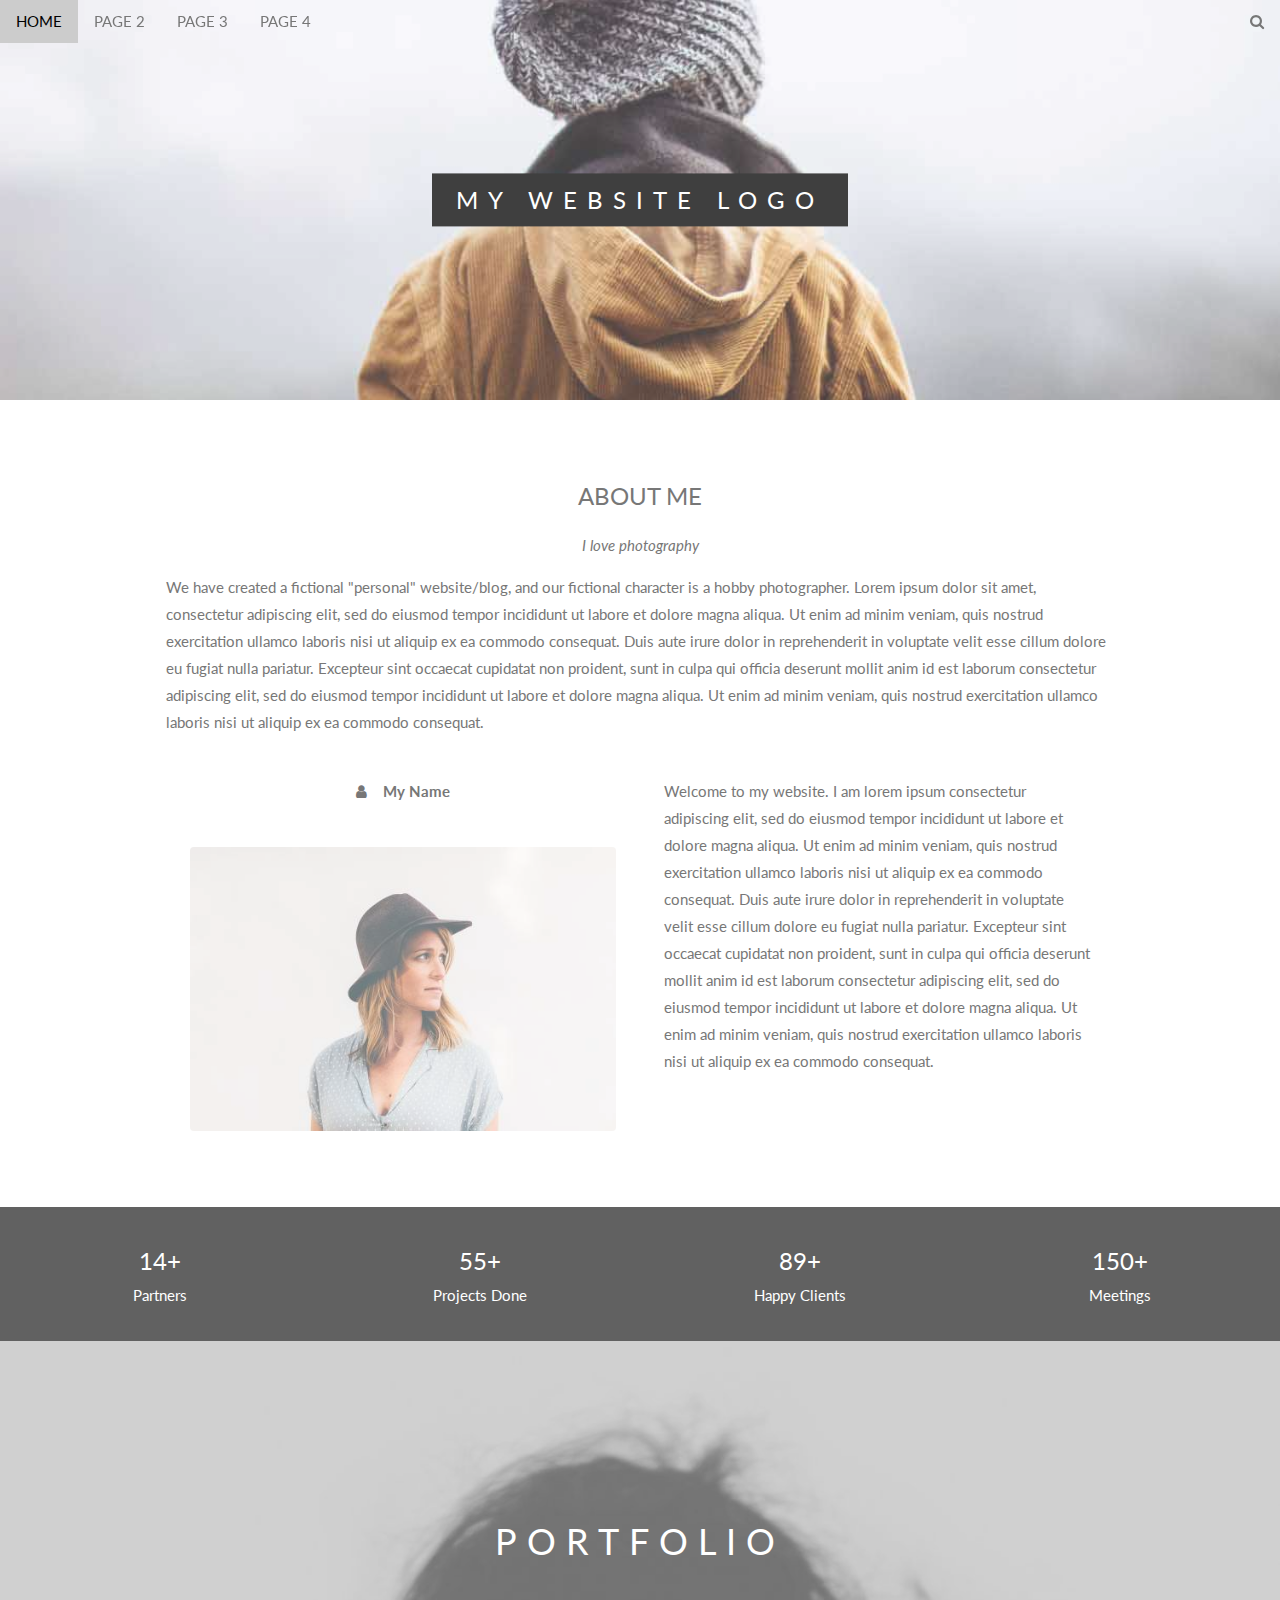
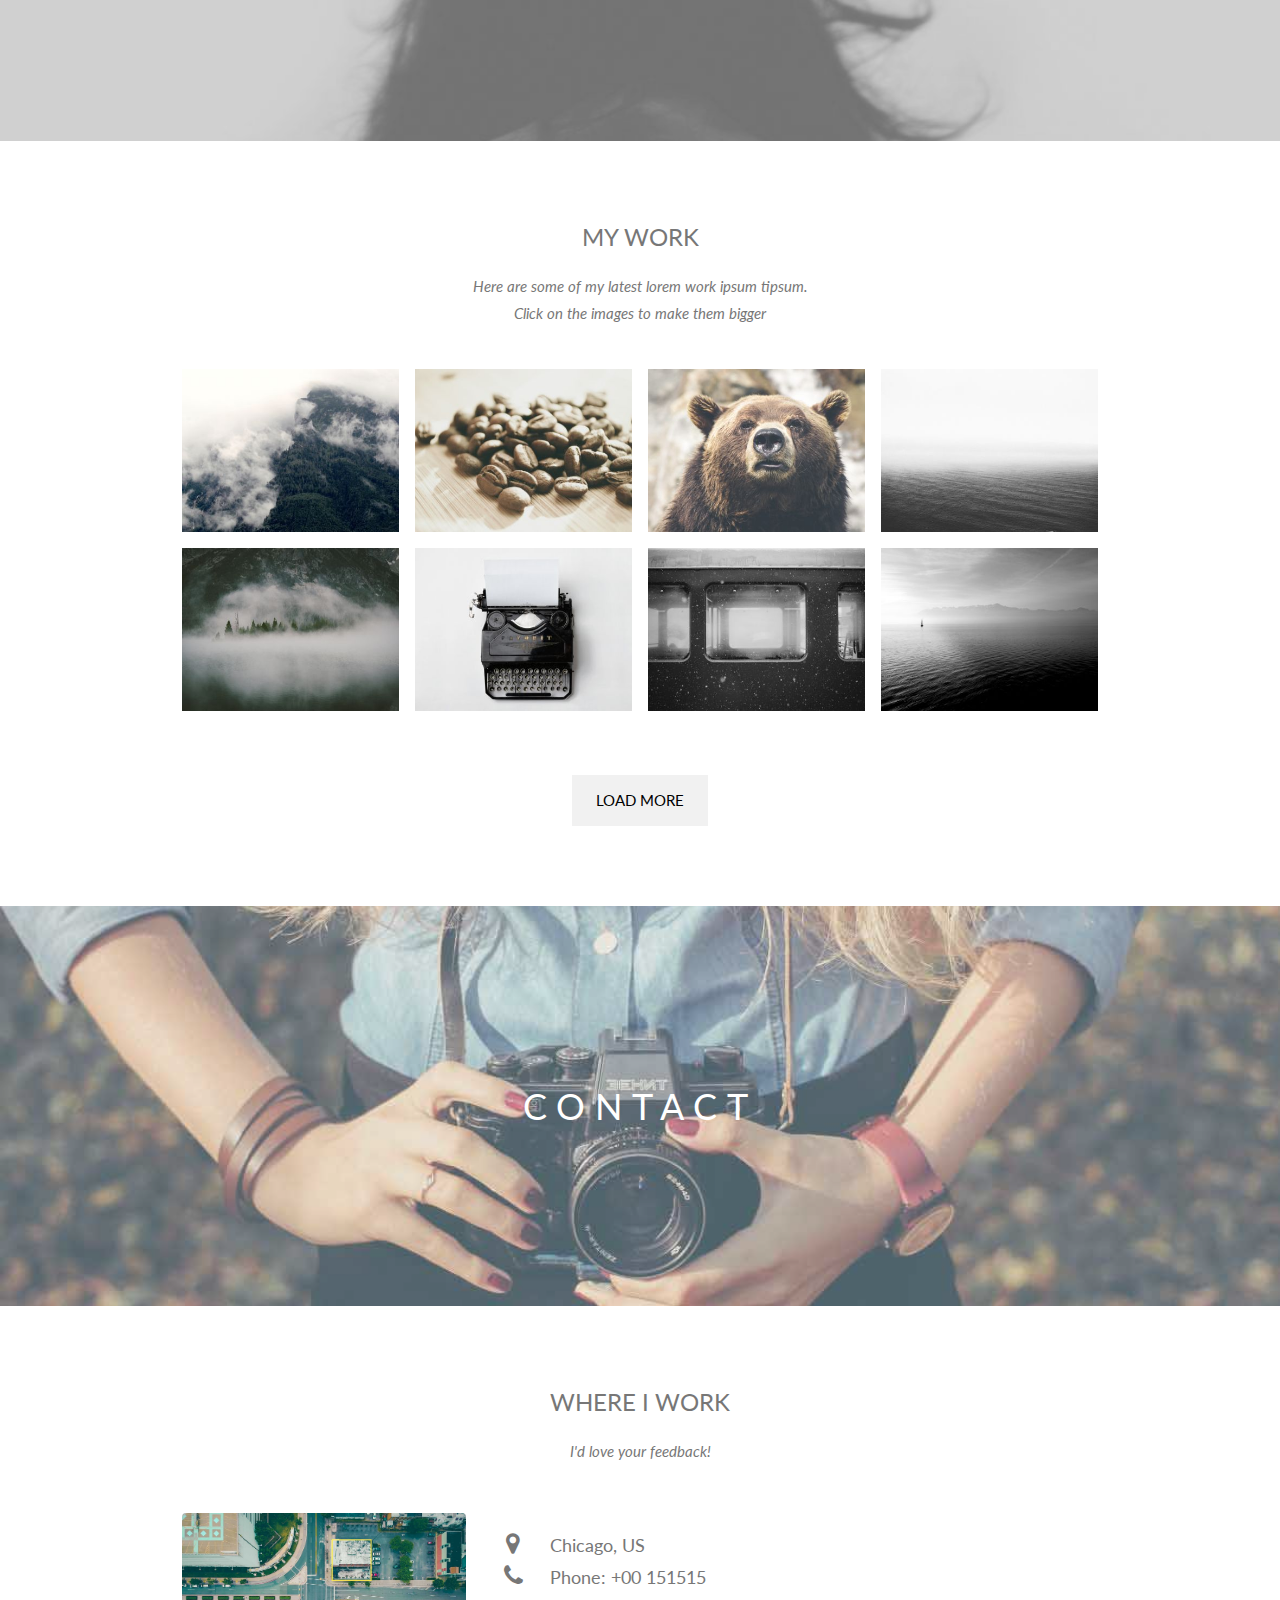
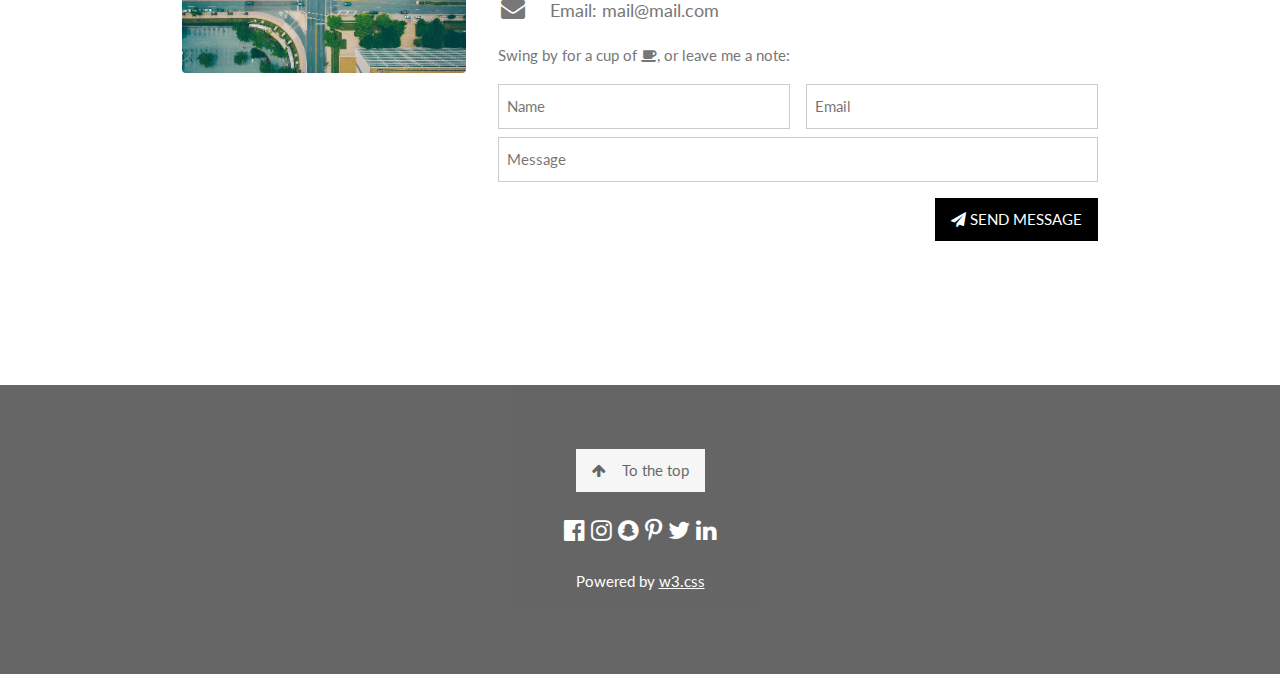
<file: git_tutorial_files/index.html>
<!-- Andrew edit -->

<!DOCTYPE html>

<html>
<title>W3.CSS Template</title>
<meta charset="UTF-8">
<meta name="viewport" content="width=device-width, initial-scale=1">
<link rel="stylesheet" href="css/w3.css">
<link rel="stylesheet" href="css/extras.css">
<link rel="stylesheet" href="https://fonts.googleapis.com/css?family=Lato">
<link rel="stylesheet" href="https://cdnjs.cloudflare.com/ajax/libs/font-awesome/4.7.0/css/font-awesome.min.css">
<body>

<!-- Navbar (sit on top) -->
<div class="w3-top">
  <div class="w3-bar" id="myNavbar">
    <a class="w3-bar-item w3-button w3-hover-black w3-hide-medium w3-hide-large w3-right" href="javascript:void(0);" onclick="toggleFunction()" title="Toggle Navigation Menu">
      <i class="fa fa-bars"></i>
    </a>
    <a href="index.html" class="w3-bar-item w3-button">HOME</a>
    <a href="page2.html" class="w3-bar-item w3-button w3-hide-small">PAGE 2</a>
    <a href="page3.html" class="w3-bar-item w3-button w3-hide-small">PAGE 3</a>
    <a href="page4.html" class="w3-bar-item w3-button w3-hide-small">PAGE 4</a>
    <a href="#" class="w3-bar-item w3-button w3-hide-small w3-right w3-hover-red">
      <i class="fa fa-search"></i>
    </a>
  </div>

  <!-- Navbar on small screens -->
  <div id="navDemo" class="w3-bar-block w3-white w3-hide w3-hide-large w3-hide-medium">
    <a href="page2.html" class="w3-bar-item w3-button" onclick="toggleFunction()">PAGE 2</a>
    <a href="page3.html" class="w3-bar-item w3-button" onclick="toggleFunction()">PAGE 3</a>
    <a href="page4.html" class="w3-bar-item w3-button" onclick="toggleFunction()">PAGE 4</a>
    <a href="#" class="w3-bar-item w3-button">SEARCH</a>
  </div>
</div>

<!-- First Parallax Image with Logo Text -->
<div class="bgimg-1 w3-display-container w3-opacity-min" id="home">
  <div class="w3-display-middle" style="white-space:nowrap;">
    <span class="w3-center w3-padding-large w3-black w3-xlarge w3-wide w3-animate-opacity">MY <span class="w3-hide-small">WEBSITE</span> LOGO</span>
  </div>
</div>

<!-- Container (About Section) -->
<div class="w3-content w3-container w3-padding-64" id="about">
  <h3 class="w3-center">ABOUT ME</h3>
  <p class="w3-center"><em>I love photography</em></p>
  <p>We have created a fictional "personal" website/blog, and our fictional character is a hobby photographer. Lorem ipsum dolor sit amet, consectetur adipiscing elit, sed do eiusmod tempor incididunt ut labore et dolore magna aliqua. Ut enim ad minim veniam,
    quis nostrud exercitation ullamco laboris nisi ut aliquip ex ea commodo consequat. Duis aute irure dolor in reprehenderit in voluptate velit esse cillum dolore eu fugiat nulla pariatur. Excepteur sint occaecat cupidatat non proident, sunt in culpa
    qui officia deserunt mollit anim id est laborum consectetur adipiscing elit, sed do eiusmod tempor incididunt ut labore et dolore magna aliqua. Ut enim ad minim veniam, quis nostrud exercitation ullamco laboris nisi ut aliquip ex ea commodo consequat.</p>
  <div class="w3-row">
    <div class="w3-col m6 w3-center w3-padding-large">
      <p><b><i class="fa fa-user w3-margin-right"></i>My Name</b></p><br>
      <img src="images/avatar_hat.jpg" class="w3-round w3-image w3-opacity w3-hover-opacity-off" alt="Photo of Me" width="500" height="333">
    </div>

    <!-- Hide this text on small devices -->
    <div class="w3-col m6 w3-hide-small w3-padding-large">
      <p>Welcome to my website. I am lorem ipsum consectetur adipiscing elit, sed do eiusmod tempor incididunt ut labore et dolore magna aliqua. Ut enim ad minim veniam, quis nostrud exercitation ullamco laboris nisi ut aliquip ex ea commodo consequat. Duis aute irure
        dolor in reprehenderit in voluptate velit esse cillum dolore eu fugiat nulla pariatur. Excepteur sint occaecat cupidatat non proident, sunt in culpa qui officia deserunt mollit anim id est laborum consectetur adipiscing elit, sed do eiusmod tempor
        incididunt ut labore et dolore magna aliqua. Ut enim ad minim veniam, quis nostrud exercitation ullamco laboris nisi ut aliquip ex ea commodo consequat.</p>
    </div>
  </div>
</div>

<div class="w3-row w3-center w3-dark-grey w3-padding-16">
  <div class="w3-quarter w3-section">
    <span class="w3-xlarge">14+</span><br>
    Partners
  </div>
  <div class="w3-quarter w3-section">
    <span class="w3-xlarge">55+</span><br>
    Projects Done
  </div>
  <div class="w3-quarter w3-section">
    <span class="w3-xlarge">89+</span><br>
    Happy Clients
  </div>
  <div class="w3-quarter w3-section">
    <span class="w3-xlarge">150+</span><br>
    Meetings
  </div>
</div>

<!-- Second Parallax Image with Portfolio Text -->
<div class="bgimg-2 w3-display-container w3-opacity-min">
  <div class="w3-display-middle">
    <span class="w3-xxlarge w3-text-white w3-wide">PORTFOLIO</span>
  </div>
</div>

<!-- Container (Portfolio Section) -->
<div class="w3-content w3-container w3-padding-64" id="portfolio">
  <h3 class="w3-center">MY WORK</h3>
  <p class="w3-center"><em>Here are some of my latest lorem work ipsum tipsum.<br> Click on the images to make them bigger</em></p><br>

  <!-- Responsive Grid. Four columns on tablets, laptops and desktops. Will stack on mobile devices/small screens (100% width) -->
  <div class="w3-row-padding w3-center">
    <div class="w3-col m3">
      <img src="images/p1.jpg" style="width:100%" onclick="onClick(this)" class="w3-hover-opacity" alt="The mist over the mountains">
    </div>

    <div class="w3-col m3">
      <img src="images/p2.jpg" style="width:100%" onclick="onClick(this)" class="w3-hover-opacity" alt="Coffee beans">
    </div>

    <div class="w3-col m3">
      <img src="images/p3.jpg" style="width:100%" onclick="onClick(this)" class="w3-hover-opacity" alt="Bear closeup">
    </div>

    <div class="w3-col m3">
      <img src="images/p4.jpg" style="width:100%" onclick="onClick(this)" class="w3-hover-opacity" alt="Quiet ocean">
    </div>
  </div>

  <div class="w3-row-padding w3-center w3-section">
    <div class="w3-col m3">
      <img src="images/p5.jpg" style="width:100%" onclick="onClick(this)" class="w3-hover-opacity" alt="The mist">
    </div>

    <div class="w3-col m3">
      <img src="images/p6.jpg" style="width:100%" onclick="onClick(this)" class="w3-hover-opacity" alt="My beloved typewriter">
    </div>

    <div class="w3-col m3">
      <img src="images/p7.jpg" style="width:100%" onclick="onClick(this)" class="w3-hover-opacity" alt="Empty ghost train">
    </div>

    <div class="w3-col m3">
      <img src="images/p8.jpg" style="width:100%" onclick="onClick(this)" class="w3-hover-opacity" alt="Sailing">
    </div>
    <button class="w3-button w3-padding-large w3-light-grey" style="margin-top:64px">LOAD MORE</button>
  </div>
</div>

<!-- Modal for full size images on click-->
<div id="modal01" class="w3-modal w3-black" onclick="this.style.display='none'">
  <span class="w3-button w3-large w3-black w3-display-topright" title="Close Modal Image"><i class="fa fa-remove"></i></span>
  <div class="w3-modal-content w3-animate-zoom w3-center w3-transparent w3-padding-64">
    <img id="img01" class="w3-image">
    <p id="caption" class="w3-opacity w3-large"></p>
  </div>
</div>

<!-- Third Parallax Image with Portfolio Text -->
<div class="bgimg-3 w3-display-container w3-opacity-min">
  <div class="w3-display-middle">
     <span class="w3-xxlarge w3-text-white w3-wide">CONTACT</span>
  </div>
</div>

<!-- Container (Contact Section) -->
<div class="w3-content w3-container w3-padding-64" id="contact">
  <h3 class="w3-center">WHERE I WORK</h3>
  <p class="w3-center"><em>I'd love your feedback!</em></p>

  <div class="w3-row w3-padding-32 w3-section">
    <div class="w3-col m4 w3-container">
      <img src="images/map.jpg" class="w3-image w3-round" style="width:100%">
    </div>
    <div class="w3-col m8 w3-panel">
      <div class="w3-large w3-margin-bottom">
        <i class="fa fa-map-marker fa-fw w3-hover-text-black w3-xlarge w3-margin-right"></i> Chicago, US<br>
        <i class="fa fa-phone fa-fw w3-hover-text-black w3-xlarge w3-margin-right"></i> Phone: +00 151515<br>
        <i class="fa fa-envelope fa-fw w3-hover-text-black w3-xlarge w3-margin-right"></i> Email: mail@mail.com<br>
      </div>
      <p>Swing by for a cup of <i class="fa fa-coffee"></i>, or leave me a note:</p>
      <form action="/action_page.php" target="_blank">
        <div class="w3-row-padding" style="margin:0 -16px 8px -16px">
          <div class="w3-half">
            <input class="w3-input w3-border" type="text" placeholder="Name" required name="Name">
          </div>
          <div class="w3-half">
            <input class="w3-input w3-border" type="text" placeholder="Email" required name="Email">
          </div>
        </div>
        <input class="w3-input w3-border" type="text" placeholder="Message" required name="Message">
        <button class="w3-button w3-black w3-right w3-section" type="submit">
          <i class="fa fa-paper-plane"></i> SEND MESSAGE
        </button>
      </form>
    </div>
  </div>
</div>

<!-- Footer -->
<footer class="w3-center w3-black w3-padding-64 w3-opacity w3-hover-opacity-off">
  <a href="#home" class="w3-button w3-light-grey"><i class="fa fa-arrow-up w3-margin-right"></i>To the top</a>
  <div class="w3-xlarge w3-section">
    <i class="fa fa-facebook-official w3-hover-opacity"></i>
    <i class="fa fa-instagram w3-hover-opacity"></i>
    <i class="fa fa-snapchat w3-hover-opacity"></i>
    <i class="fa fa-pinterest-p w3-hover-opacity"></i>
    <i class="fa fa-twitter w3-hover-opacity"></i>
    <i class="fa fa-linkedin w3-hover-opacity"></i>
  </div>
  <p>Powered by <a href="https://www.w3schools.com/w3css/default.asp" title="W3.CSS" target="_blank" class="w3-hover-text-green">w3.css</a></p>
</footer>

<script>
// Modal Image Gallery
function onClick(element) {
  document.getElementById("img01").src = element.src;
  document.getElementById("modal01").style.display = "block";
  var captionText = document.getElementById("caption");
  captionText.innerHTML = element.alt;
}

// Change style of navbar on scroll
window.onscroll = function() {myFunction()};
function myFunction() {
    var navbar = document.getElementById("myNavbar");
    if (document.body.scrollTop > 100 || document.documentElement.scrollTop > 100) {
        navbar.className = "w3-bar" + " w3-card" + " w3-animate-top" + " w3-white";
    } else {
        navbar.className = navbar.className.replace(" w3-card w3-animate-top w3-white", "");
    }
}

// Used to toggle the menu on small screens when clicking on the menu button
function toggleFunction() {
    var x = document.getElementById("navDemo");
    if (x.className.indexOf("w3-show") == -1) {
        x.className += " w3-show";
    } else {
        x.className = x.className.replace(" w3-show", "");
    }
}
</script>

</body>
</html>
</file>
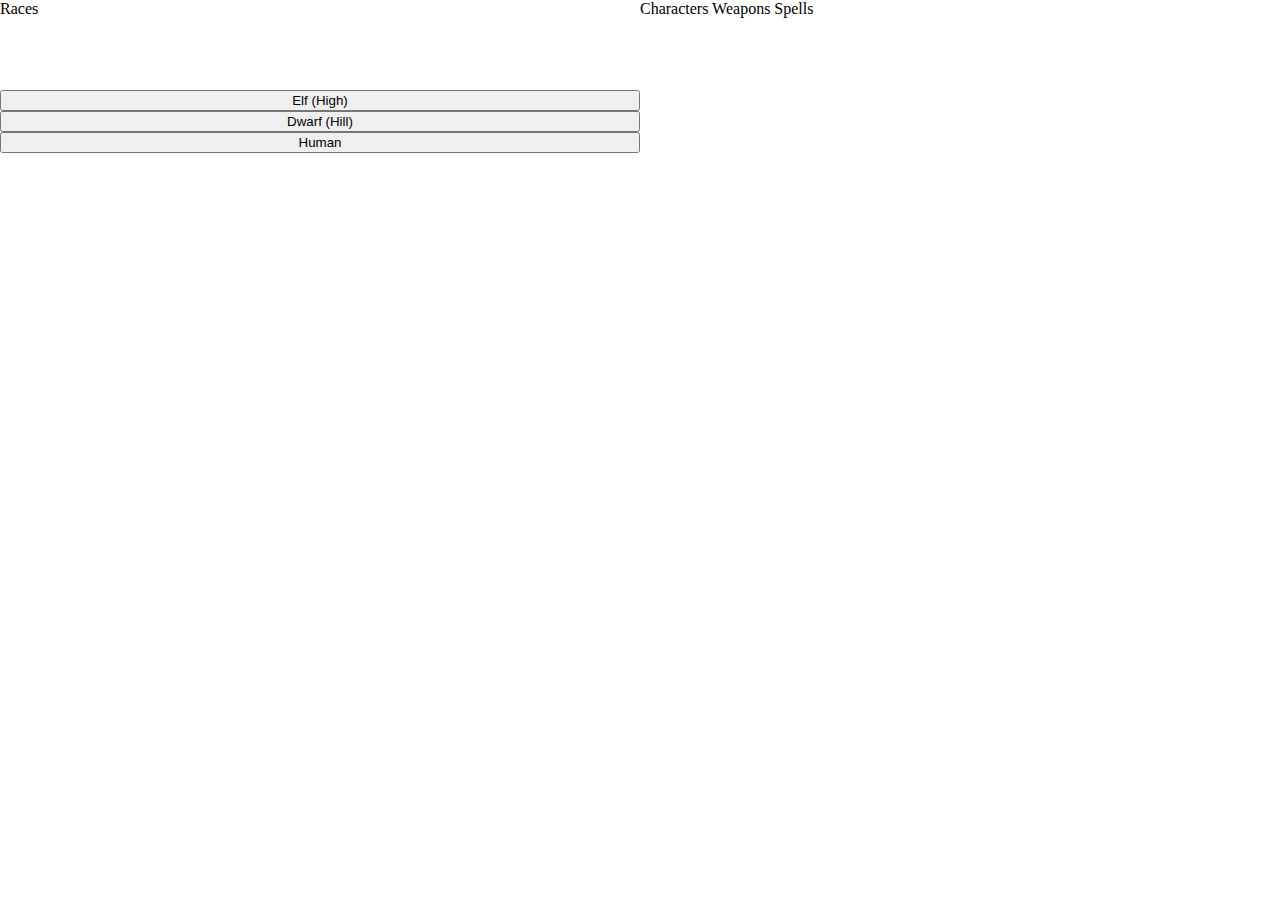
<file: races.html>
<html>
  <head>
        <link rel="stylesheet" href="layout.css">
  </head>
  <body>
    <text>
      Races
    </text>
    <header>
      Characters            Weapons              Spells
    </header>
    <race-box>
      <button id = "elf" class = "race" type = "button" onclick = "race_click('elf')" value = "0">
      Elf (High)
      </button>
      <button id = "dwarf" class = "race" type = "button" onclick = "race_click('dwarf')" value = "0">
      Dwarf (Hill)
      </button>
      <button id = "human" class = "race" type = "button" onclick = "race_click('human')" value = "0">
      Human
      </button>
    </race-box>
    <race-info id ="info" style = "display:none">
    </race-info>
    <script type="text/javascript" src="js/races.js"></script>
  </body>
</html>
</file>
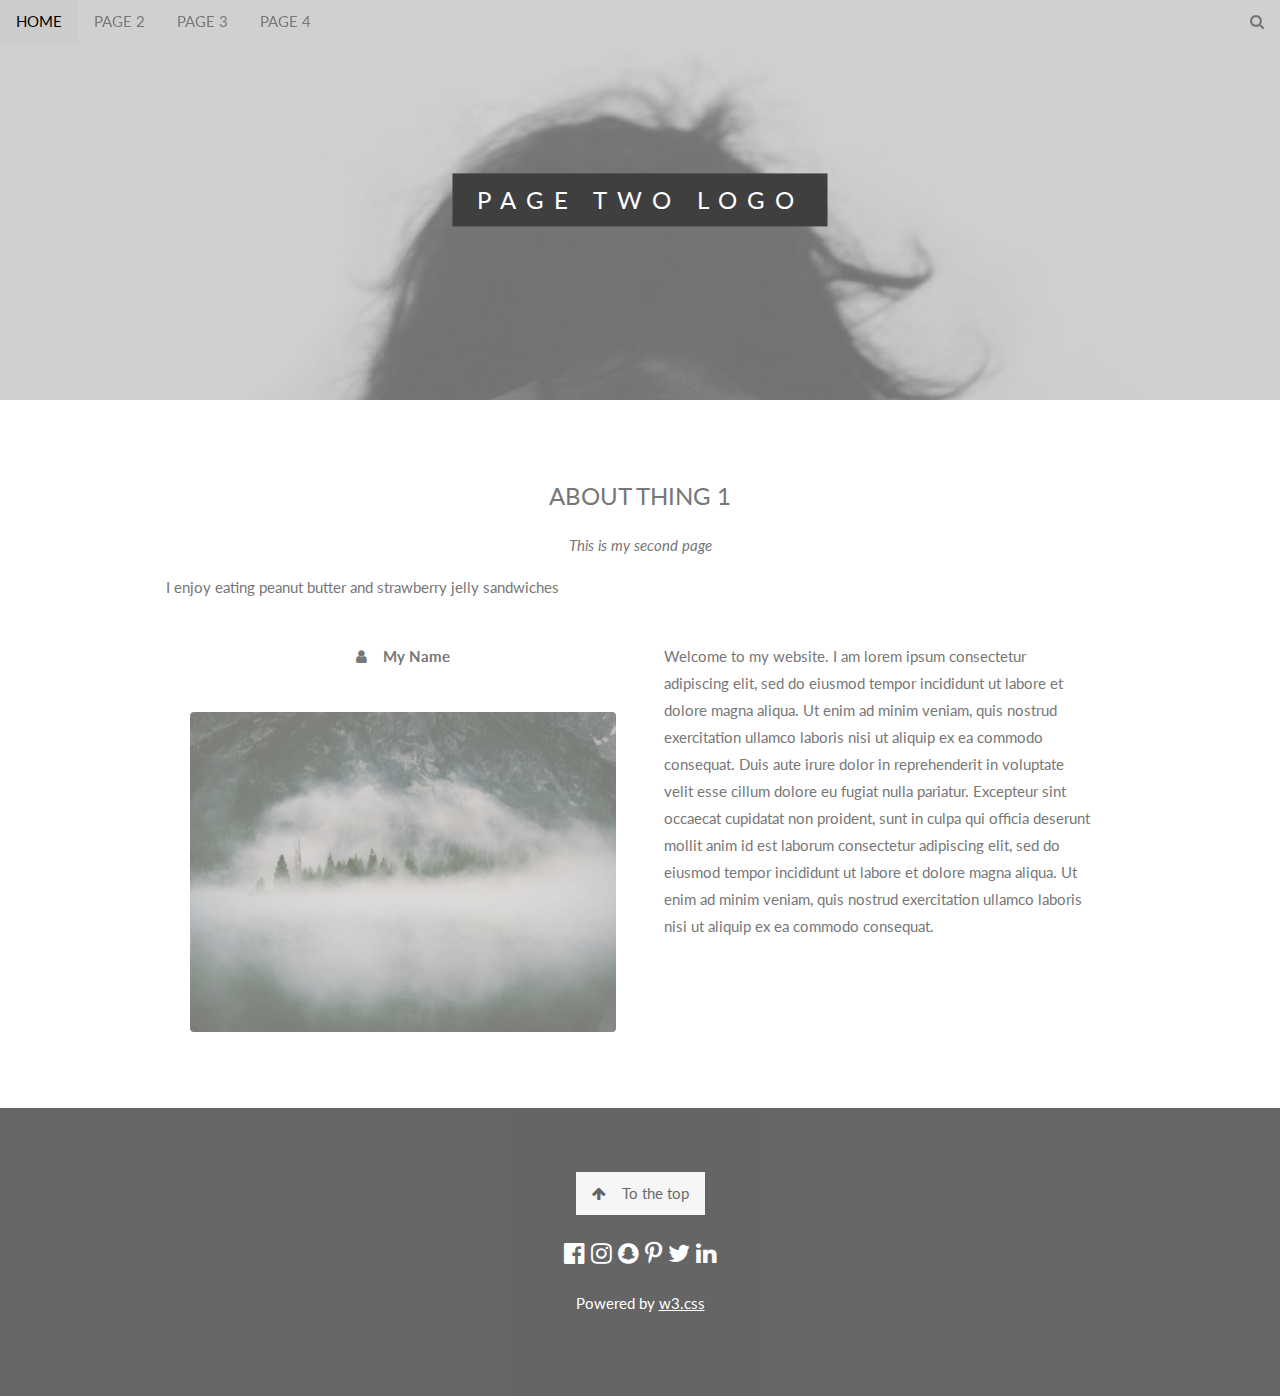
<file: git_tutorial_files/page2.html>
<!DOCTYPE html>
<html>
<title>Page 2</title>
<meta charset="UTF-8">
<meta name="viewport" content="width=device-width, initial-scale=1">
<link rel="stylesheet" href="css/w3.css">
<link rel="stylesheet" href="css/extras.css">
<link rel="stylesheet" href="https://fonts.googleapis.com/css?family=Lato">
<link rel="stylesheet" href="https://cdnjs.cloudflare.com/ajax/libs/font-awesome/4.7.0/css/font-awesome.min.css">
<body>

<!-- Navbar (sit on top) -->
<div class="w3-top">
  <div class="w3-bar" id="myNavbar">
    <a class="w3-bar-item w3-button w3-hover-black w3-hide-medium w3-hide-large w3-right" href="javascript:void(0);" onclick="toggleFunction()" title="Toggle Navigation Menu">
      <i class="fa fa-bars"></i>
    </a>
    <a href="index.html" class="w3-bar-item w3-button">HOME</a>
    <a href="page2.html" class="w3-bar-item w3-button w3-hide-small">PAGE 2</a>
    <a href="page3.html" class="w3-bar-item w3-button w3-hide-small">PAGE 3</a>
    <a href="page4.html" class="w3-bar-item w3-button w3-hide-small">PAGE 4</a>
    <a href="#" class="w3-bar-item w3-button w3-hide-small w3-right w3-hover-red">
      <i class="fa fa-search"></i>
    </a>
  </div>

  <!-- Navbar on small screens -->
  <div id="navDemo" class="w3-bar-block w3-white w3-hide w3-hide-large w3-hide-medium">
      <a href="page2.html" class="w3-bar-item w3-button" onclick="toggleFunction()">PAGE 2</a>
      <a href="page3.html" class="w3-bar-item w3-button" onclick="toggleFunction()">PAGE 3</a>
      <a href="page4.html" class="w3-bar-item w3-button" onclick="toggleFunction()">PAGE 4</a>
      <a href="#" class="w3-bar-item w3-button">SEARCH</a>
  </div>
</div>

<!-- First Parallax Image with Logo Text -->
<div class="bgimg-2 w3-display-container w3-opacity-min" id="home">
  <div class="w3-display-middle" style="white-space:nowrap;">
    <span class="w3-center w3-padding-large w3-black w3-xlarge w3-wide w3-animate-opacity">PAGE <span class="w3-hide-small">TWO</span> LOGO</span>
  </div>
</div>

<!-- Container (About Section) -->
<div class="w3-content w3-container w3-padding-64" id="about">
  <h3 class="w3-center">ABOUT THING 1</h3>
  <p class="w3-center"><em>This is my second page</em></p>
  <p>
      I enjoy eating peanut butter and strawberry jelly sandwiches
  </p>
  <div class="w3-row">
    <div class="w3-col m6 w3-center w3-padding-large">
      <p><b><i class="fa fa-user w3-margin-right"></i>My Name</b></p><br>
      <img src="images/p5.jpg" class="w3-round w3-image w3-opacity w3-hover-opacity-off" alt="Photo of Me" width="500" height="333">
    </div>

    <!-- Hide this text on small devices -->
    <div class="w3-col m6 w3-hide-small w3-padding-large">
      <p>Welcome to my website. I am lorem ipsum consectetur adipiscing elit, sed do eiusmod tempor incididunt ut labore et dolore magna aliqua. Ut enim ad minim veniam, quis nostrud exercitation ullamco laboris nisi ut aliquip ex ea commodo consequat. Duis aute irure
        dolor in reprehenderit in voluptate velit esse cillum dolore eu fugiat nulla pariatur. Excepteur sint occaecat cupidatat non proident, sunt in culpa qui officia deserunt mollit anim id est laborum consectetur adipiscing elit, sed do eiusmod tempor
        incididunt ut labore et dolore magna aliqua. Ut enim ad minim veniam, quis nostrud exercitation ullamco laboris nisi ut aliquip ex ea commodo consequat.</p>
    </div>
  </div>
</div>

<footer class="w3-center w3-black w3-padding-64 w3-opacity w3-hover-opacity-off">
  <a href="#home" class="w3-button w3-light-grey"><i class="fa fa-arrow-up w3-margin-right"></i>To the top</a>
  <div class="w3-xlarge w3-section">
    <i class="fa fa-facebook-official w3-hover-opacity"></i>
    <i class="fa fa-instagram w3-hover-opacity"></i>
    <i class="fa fa-snapchat w3-hover-opacity"></i>
    <i class="fa fa-pinterest-p w3-hover-opacity"></i>
    <i class="fa fa-twitter w3-hover-opacity"></i>
    <i class="fa fa-linkedin w3-hover-opacity"></i>
  </div>
  <p>Powered by <a href="https://www.w3schools.com/w3css/default.asp" title="W3.CSS" target="_blank" class="w3-hover-text-green">w3.css</a></p>
</footer>

<script>
// Modal Image Gallery
function onClick(element) {
  document.getElementById("img01").src = element.src;
  document.getElementById("modal01").style.display = "block";
  var captionText = document.getElementById("caption");
  captionText.innerHTML = element.alt;
}

// Change style of navbar on scroll
window.onscroll = function() {myFunction()};
function myFunction() {
    var navbar = document.getElementById("myNavbar");
    if (document.body.scrollTop > 100 || document.documentElement.scrollTop > 100) {
        navbar.className = "w3-bar" + " w3-card" + " w3-animate-top" + " w3-white";
    } else {
        navbar.className = navbar.className.replace(" w3-card w3-animate-top w3-white", "");
    }
}

// Used to toggle the menu on small screens when clicking on the menu button
function toggleFunction() {
    var x = document.getElementById("navDemo");
    if (x.className.indexOf("w3-show") == -1) {
        x.className += " w3-show";
    } else {
        x.className = x.className.replace(" w3-show", "");
    }
}
</script>

</body>
</html>
</file>
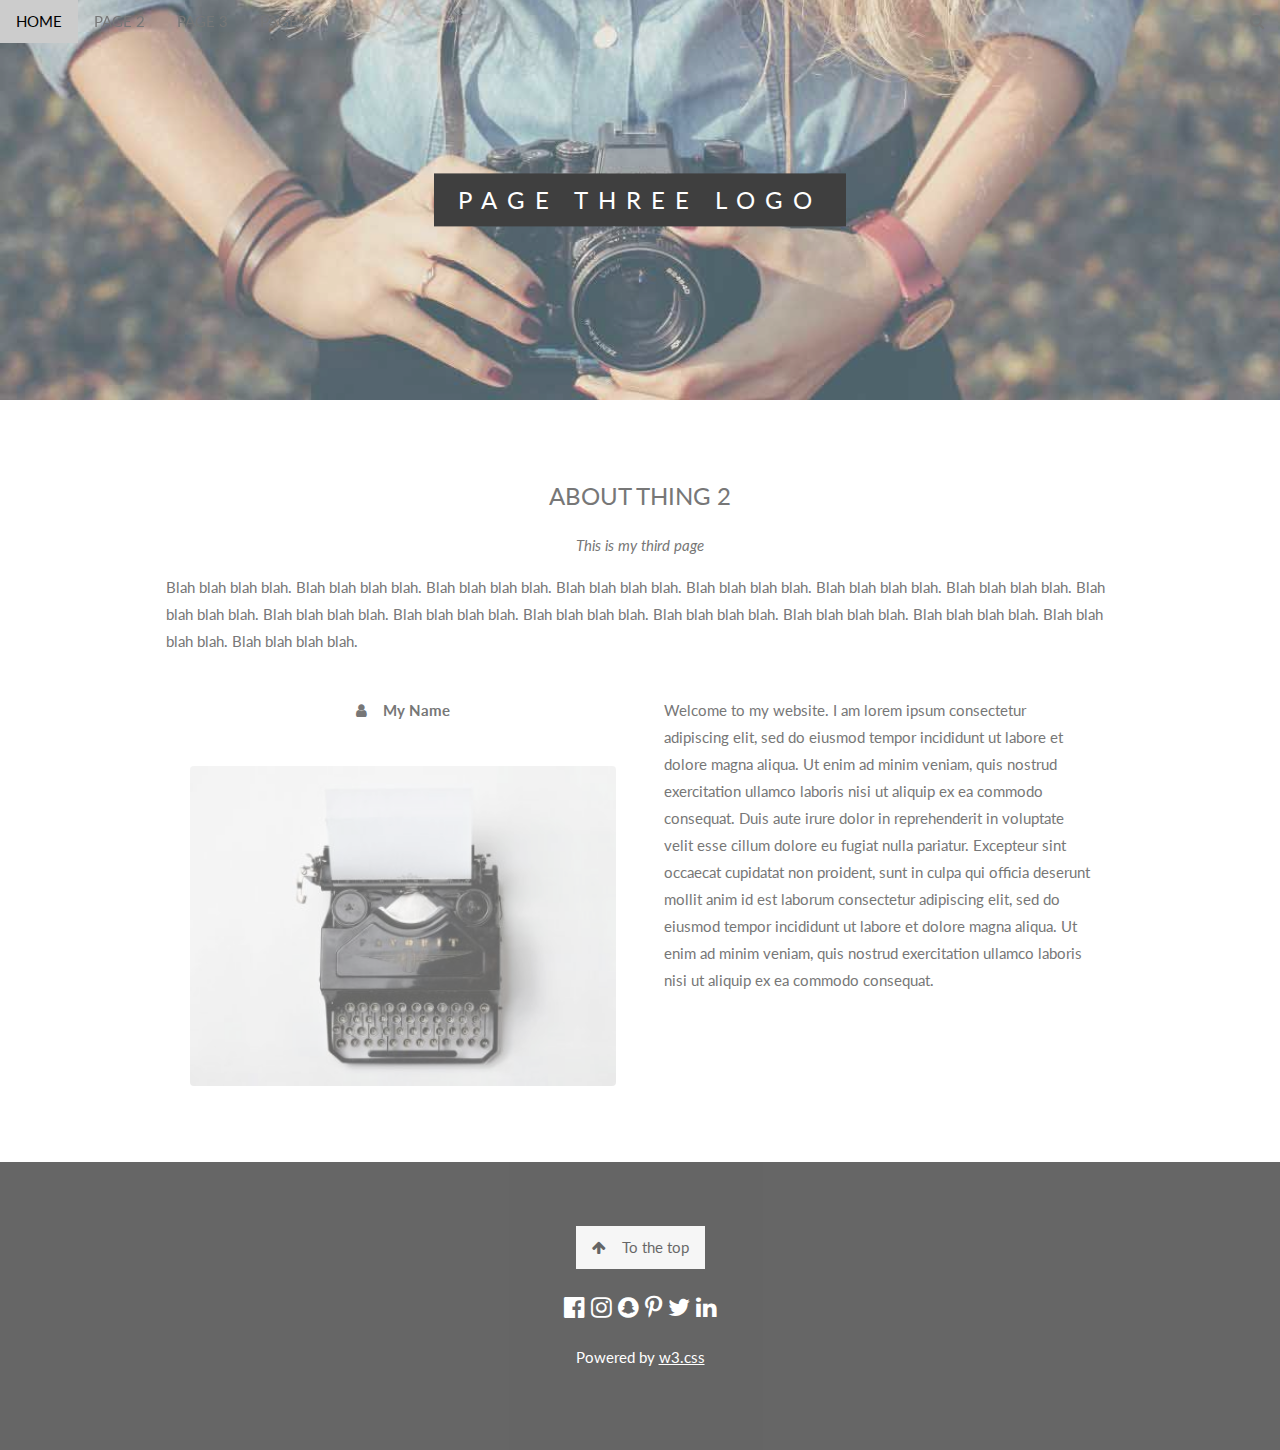
<file: git_tutorial_files/page3.html>
<!DOCTYPE html>
<html>
<title>Page 2</title>
<meta charset="UTF-8">
<meta name="viewport" content="width=device-width, initial-scale=1">
<link rel="stylesheet" href="css/w3.css">
<link rel="stylesheet" href="css/extras.css">
<link rel="stylesheet" href="https://fonts.googleapis.com/css?family=Lato">
<link rel="stylesheet" href="https://cdnjs.cloudflare.com/ajax/libs/font-awesome/4.7.0/css/font-awesome.min.css">
<body>

<!-- Navbar (sit on top) -->
<div class="w3-top">
  <div class="w3-bar" id="myNavbar">
    <a class="w3-bar-item w3-button w3-hover-black w3-hide-medium w3-hide-large w3-right" href="javascript:void(0);" onclick="toggleFunction()" title="Toggle Navigation Menu">
      <i class="fa fa-bars"></i>
    </a>
    <a href="index.html" class="w3-bar-item w3-button">HOME</a>
    <a href="page2.html" class="w3-bar-item w3-button w3-hide-small">PAGE 2</a>
    <a href="page3.html" class="w3-bar-item w3-button w3-hide-small">PAGE 3</a>
    <a href="page4.html" class="w3-bar-item w3-button w3-hide-small">PAGE 4</a>
    <a href="#" class="w3-bar-item w3-button w3-hide-small w3-right w3-hover-red">
      <i class="fa fa-search"></i>
    </a>
  </div>

  <!-- Navbar on small screens -->
  <div id="navDemo" class="w3-bar-block w3-white w3-hide w3-hide-large w3-hide-medium">
    <a href="page2.html" class="w3-bar-item w3-button" onclick="toggleFunction()">PAGE 2</a>
    <a href="page3.html" class="w3-bar-item w3-button" onclick="toggleFunction()">PAGE 3</a>
    <a href="page4.html" class="w3-bar-item w3-button" onclick="toggleFunction()">PAGE 4</a>
    <a href="#" class="w3-bar-item w3-button">SEARCH</a>
  </div>
</div>

<!-- First Parallax Image with Logo Text -->
<div class="bgimg-3 w3-display-container w3-opacity-min" id="home">
  <div class="w3-display-middle" style="white-space:nowrap;">
    <span class="w3-center w3-padding-large w3-black w3-xlarge w3-wide w3-animate-opacity">PAGE <span class="w3-hide-small">THREE</span> LOGO</span>
  </div>
</div>

<!-- Container (About Section) -->
<div class="w3-content w3-container w3-padding-64" id="about">
  <h3 class="w3-center">ABOUT THING 2</h3>
  <p class="w3-center"><em>This is my third page</em></p>
  <p>
      Blah blah blah blah. Blah blah blah blah. Blah blah blah blah. Blah blah blah blah.
      Blah blah blah blah. Blah blah blah blah. Blah blah blah blah. Blah blah blah blah.
      Blah blah blah blah. Blah blah blah blah. Blah blah blah blah. Blah blah blah blah.
      Blah blah blah blah. Blah blah blah blah. Blah blah blah blah. Blah blah blah blah.
  </p>
  <div class="w3-row">
    <div class="w3-col m6 w3-center w3-padding-large">
      <p><b><i class="fa fa-user w3-margin-right"></i>My Name</b></p><br>
      <img src="images/p6.jpg" class="w3-round w3-image w3-opacity w3-hover-opacity-off" alt="Photo of Me" width="500" height="333">
    </div>

    <!-- Hide this text on small devices -->
    <div class="w3-col m6 w3-hide-small w3-padding-large">
      <p>Welcome to my website. I am lorem ipsum consectetur adipiscing elit, sed do eiusmod tempor incididunt ut labore et dolore magna aliqua. Ut enim ad minim veniam, quis nostrud exercitation ullamco laboris nisi ut aliquip ex ea commodo consequat. Duis aute irure
        dolor in reprehenderit in voluptate velit esse cillum dolore eu fugiat nulla pariatur. Excepteur sint occaecat cupidatat non proident, sunt in culpa qui officia deserunt mollit anim id est laborum consectetur adipiscing elit, sed do eiusmod tempor
        incididunt ut labore et dolore magna aliqua. Ut enim ad minim veniam, quis nostrud exercitation ullamco laboris nisi ut aliquip ex ea commodo consequat.</p>
    </div>
  </div>
</div>

<footer class="w3-center w3-black w3-padding-64 w3-opacity w3-hover-opacity-off">
  <a href="#home" class="w3-button w3-light-grey"><i class="fa fa-arrow-up w3-margin-right"></i>To the top</a>
  <div class="w3-xlarge w3-section">
    <i class="fa fa-facebook-official w3-hover-opacity"></i>
    <i class="fa fa-instagram w3-hover-opacity"></i>
    <i class="fa fa-snapchat w3-hover-opacity"></i>
    <i class="fa fa-pinterest-p w3-hover-opacity"></i>
    <i class="fa fa-twitter w3-hover-opacity"></i>
    <i class="fa fa-linkedin w3-hover-opacity"></i>
  </div>
  <p>Powered by <a href="https://www.w3schools.com/w3css/default.asp" title="W3.CSS" target="_blank" class="w3-hover-text-green">w3.css</a></p>
</footer>

<script>
// Modal Image Gallery
function onClick(element) {
  document.getElementById("img01").src = element.src;
  document.getElementById("modal01").style.display = "block";
  var captionText = document.getElementById("caption");
  captionText.innerHTML = element.alt;
}

// Change style of navbar on scroll
window.onscroll = function() {myFunction()};
function myFunction() {
    var navbar = document.getElementById("myNavbar");
    if (document.body.scrollTop > 100 || document.documentElement.scrollTop > 100) {
        navbar.className = "w3-bar" + " w3-card" + " w3-animate-top" + " w3-white";
    } else {
        navbar.className = navbar.className.replace(" w3-card w3-animate-top w3-white", "");
    }
}

// Used to toggle the menu on small screens when clicking on the menu button
function toggleFunction() {
    var x = document.getElementById("navDemo");
    if (x.className.indexOf("w3-show") == -1) {
        x.className += " w3-show";
    } else {
        x.className = x.className.replace(" w3-show", "");
    }
}
</script>

</body>
</html>
</file>
<file: git_tutorial_files/css/extras.css>
body,h1,h2,h3,h4,h5,h6 {font-family: "Lato", sans-serif;}
body, html {
  height: 100%;
  color: #777;
  line-height: 1.8;
}

/* Create a Parallax Effect */
.bgimg-1, .bgimg-2, .bgimg-3 {
  background-attachment: fixed;
  background-position: center;
  background-repeat: no-repeat;
  background-size: cover;
}

/* First image (Logo. Full height) */
.bgimg-1 {
  background-image: url('../images/parallax1.jpg');
  min-height: 100%;
}

/* Second image (Portfolio) */
.bgimg-2 {
  background-image: url("../images/parallax2.jpg");
  min-height: 400px;
}

/* Third image (Contact) */
.bgimg-3 {
  background-image: url("../images/parallax3.jpg");
  min-height: 400px;
}

.w3-wide {letter-spacing: 10px;}
.w3-hover-opacity {cursor: pointer;}

/* Turn off parallax scrolling for tablets and phones */
@media only screen and (max-device-width: 1600px) {
  .bgimg-1, .bgimg-2, .bgimg-3 {
    background-attachment: scroll;
    min-height: 400px;
  }
}
</file>
<file: layout.css>
header, text, race-box, race-info{
  display: flex;
  flex-direction: column;
}

body {
    overflow: hidden;
    margin: 0px;
    display: grid;
    grid-template-columns: 50% 50%;
    grid-template-rows: 10% auto;
    grid-template-areas:
       "header text"
       "race-box race-info";
    height: 100vh;
}
</file>
